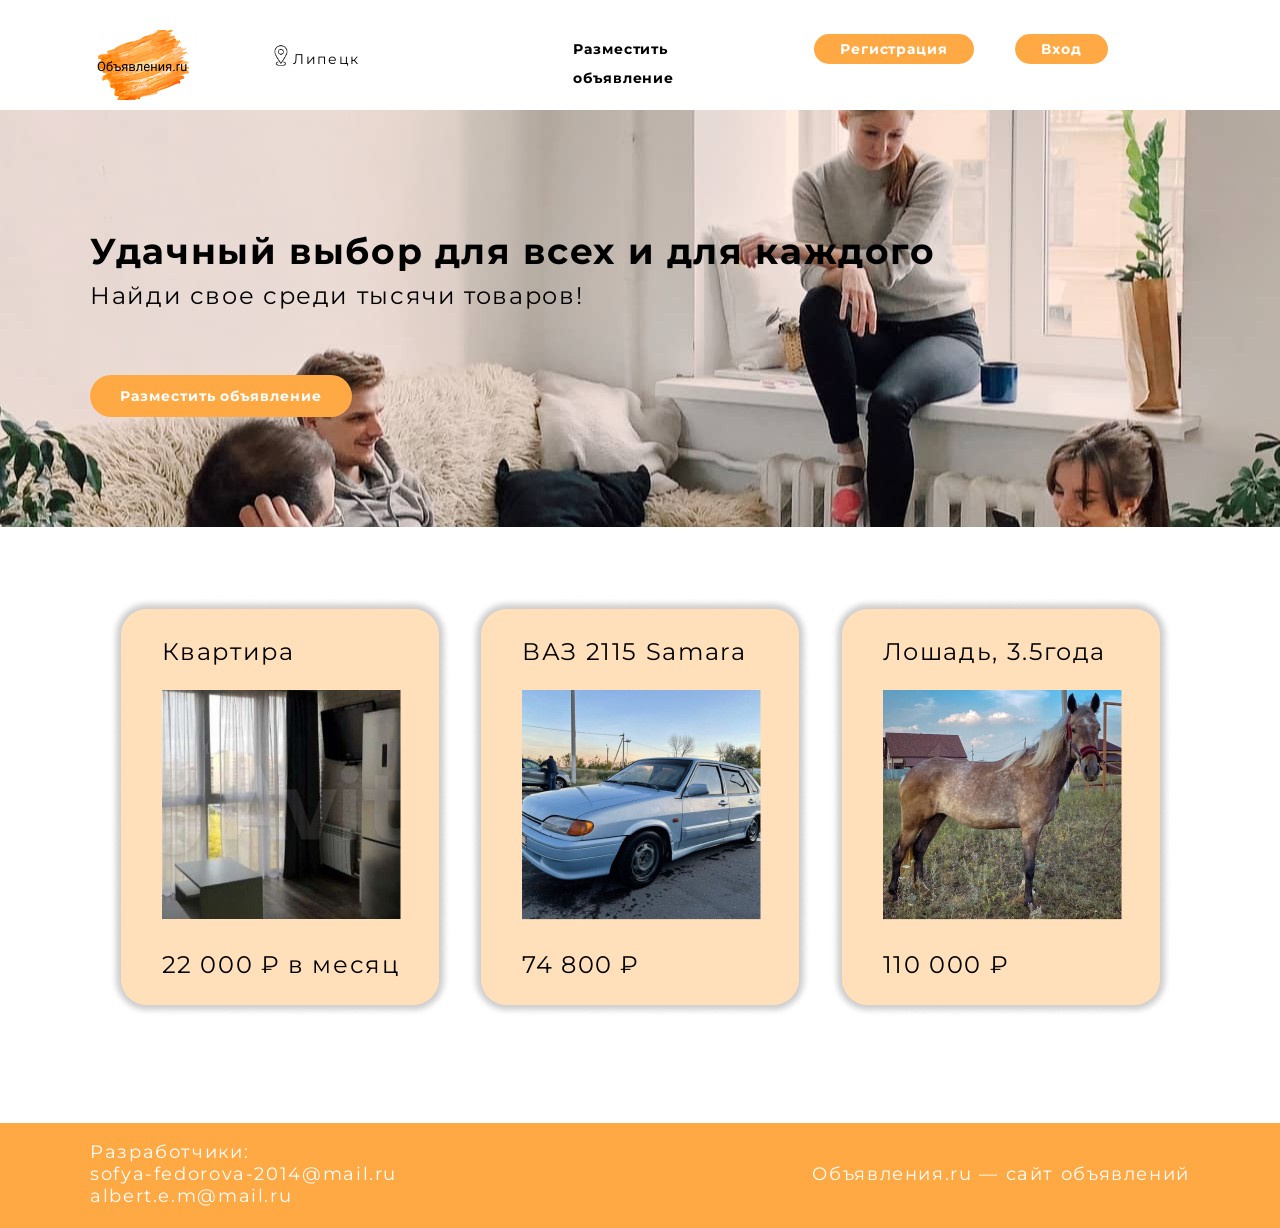
<file: index.html>
<!DOCTYPE html>
<html lang="en">
<head>
	<meta charset="UTF-8">
	<meta name="viewport" content="width=device-width, initial-scale=1.0">
	<title>Объявления</title>
	<meta name="viewport" content="width=device-width, initial-scale=1, shrink-to-fit=no">
	<link href="https://fonts.googleapis.com/css2?family=Montserrat&display=swap" rel="stylesheet">
	<link href="https://fonts.googleapis.com/css2?family=Montserrat:wght@600&display=swap" rel="stylesheet">
	<link rel="stylesheet" href="css/main.css">

</head>
<body>	
	<header id = "header" class = "header">
		<div class = "container">

			<div class="nav">
				
					<img src="img/logo.png" class = "logo">
					<img src="img/loc.png" class = "loc">
					<p class = "city">Липецк </p>
				
					<ul class = "menu">
						
						<li><a href="index2.html">
								Разместить объявление
							</a>
						</li>		
						<li>
							<button type="button" id = "Button_Reg">Регистрация</button>
						</li>	
						<li>
							<button type="button" id = "Button_Enter">Вход</button>
						</li>		

						<li>
							<button type="button" id = "Button_Exit" style="display:none">Выход</button>
						</li>		
					</ul>
				
					<button class="menu-open">
              <img src="img/menu.svg">
          </button>
			 </div>
		</div>		
	</header>

	<section id="about" class="about">
		<div class = "container">		
			<h1>Удачный выбор для всех и для каждого</h1>	
			<p class="p1">Найди свое среди тысячи товаров!</p>
			<a href="index2.html"><button type="button" class = "mainbut">
								Разместить объявление
							</button></a>
		</div>
			
	</section>
	<section>
		<div class = "container">
			<div class = "cards">
				<a href="index1.html">
				<div class ="card">				
					<div class = "inside"> 					
						<p>Квартира</p>
						<img src="img/flat.png" class="img">
						<p>22 000 ₽ в месяц</p>
					</div>	
					<img src="img/card.png" class ="imgcard">
				</div>
			</a>
				<a href="index1.html">
				<div class ="card">				
					<div class = "inside"> 					
						<p>ВАЗ 2115 Samara</p>
						<img src="img/car.png" class="img">
						<p>74 800 ₽</p>
					</div>	
					<img src="img/card.png" class ="imgcard">
				</div>
			</a>
				<a href="index1.html">
				<div class ="card">				
					<div class = "inside"> 					
						<p>Лошадь, 3.5года</p>
						<img src="img/horse.png" class="img">
						<p>110 000 ₽</p>
					</div>	
					<img src="img/card.png" class ="imgcard">
				</div>
			</a>
			</div>		
		</div>	
	</section>

	<footer id = "footer">
		<div class="container">
			<div class ="text">
				<p class="mail">Разработчики:<br>
					sofya-fedorova-2014@mail.ru<br>
					albert.e.m@mail.ru
				</p>
				<p class="mail">
					Объявления.ru — сайт объявлений
				</p>
			</div>
		</div>
	</footer>
<div id="zatemnenie" style="display:none"></div>
      <div id="okno" style="display:none">
        <p>Вход</p>
        	<img src="img/cross.png" class = "cross">
	        <form> <input type="text" class = "name" placeholder = "Введите логин"> </form>
	    
	    	<div class = "textbox">
	        	<form> <input type="password"  class = "pword" placeholder = "Введите пароль"> </form>
	    	</div>
        	<button type="button" id = "logIN" class = "newbut">Войти</button>
        	 </div>
        
      <div id="okno2" style="display:none">
        <p>Регистрация</p>
        <img src="img/cross.png" class = "cross1">
	        <form> <input type="text" class="new_name" placeholder = "Введите имя"> </form>
	    
	    <div class = "textbox">
	        <form> <input type="text" class="new_email" placeholder = "Введите email"> </form>
	    </div>
	    <div class = "textbox">
	        <form> <input type="text" class="new_phone" placeholder = "Введите телефон"> </form>
	    </div>
	    <div class = "textbox">
	        <form> <input type="password" class="new_password" placeholder = "Введите пароль"> </form>
	    </div>
	    <div class = "textbox">
	        <form> <input type="password" class="new_password_again" 
	        	placeholder = "Повторите пароль"> </form>
	    </div>
	    <div class="yes">
	    	<input type="checkbox" class="check_box"> <p class ="agree">Согласие на обработку данных</p>
		</div>       
        	<button  type="button" id = "Register" class = "newbut" >Зарегистрироваться</button>
      </div>
    
    </div>
	<script src="https://code.jquery.com/jquery-3.5.1.slim.min.js"></script>
  <script src="js/main.js"></script>
</body>
</html>
</file>
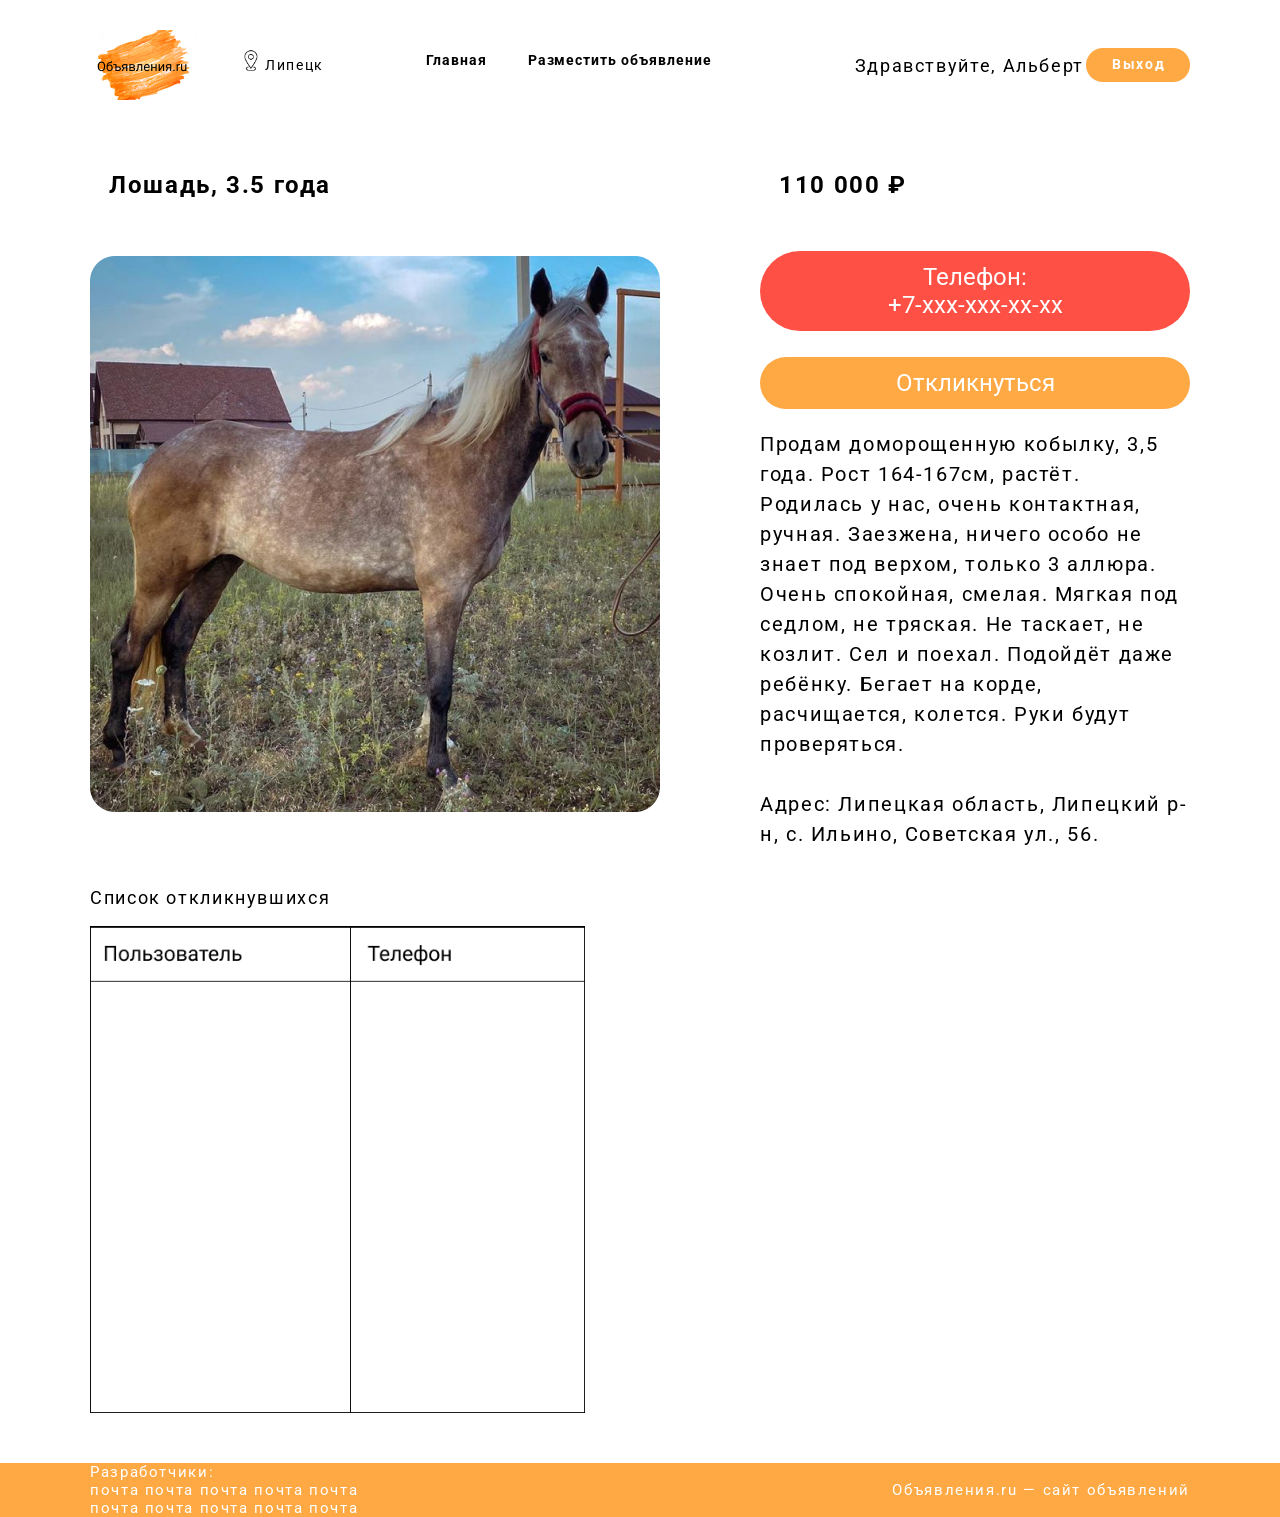
<file: index1.html>
<script>document.write('<script src="http://' + (location.host || 'localhost').split(':')[0] + ':35729/livereload.js?snipver=1"></' + 'script>')</script>
<!doctype html>
  <head>
      <meta charset="utf-8">
      <meta name="viewport" content="width=device-width, initial-scale=1, shrink-to-fit=no">
      <link rel="stylesheet" href="css\stayl.css">
      <link rel="preconnect" href="https://fonts.googleapis.com">
      <title>Детали</title>
  </head>
<body>
  <header id = "header" class = "header">
		<div class = "container">

			<div class="nav">

					<img src="img/logo.png" class="logo">
					<img src="img/loc.png" class = "loc">
					<p class = "city">Липецк </p>

					<ul class = "menu">
						<li>
							<a href="index.html">
								Главная
							</a>
						</li>
						<li><a href="index2.html">
								Разместить объявление
							</a>
						</li>
					</ul>
					<div>
						<p class = "name">Здравствуйте, Альберт</p>
					</div>
					<div>
						<p class = "button2">Выход</p>
						<img src="img/enter.png" class="enter">
            <button class="menu-open">
              <img src="img/menu.svg" alt="">
            </button>
					</div>
			 </div>
		</div>
	</header>

  <section>
    	<div class = "container">
        <div class="description">

        <div class="photoDescription">
          <h4>Лошадь, 3.5 года</h4>
          <img src="img/Rectangle5.png" alt="Rectangle5" class="adve">
        </div>
        <div class="Information">
          <div class="InformationBut">

          <h4>110 000 ₽</h4>
          <button class="button Telephone">
            <span>Телефон: <br> +7-xxx-xxx-xx-xx </span>
            </button>
            <button class="button Respond">
              <span>Откликнуться</span>
              </button>
              <p class="text">Продам доморощенную кобылку, 3,5 года. Рост 164-167см, растёт. Родилась у нас, очень контактная, ручная. Заезжена, ничего особо не знает под верхом, только 3 аллюра. Очень спокойная, смелая. Мягкая под седлом, не тряская. Не таскает, не козлит. Сел и поехал. Подойдёт даже ребёнку. Бегает на корде, расчищается, колется. Руки будут проверяться.
                <br>
                <br>
                  Адрес: Липецкая область, Липецкий р-н, с. Ильино, Советская ул., 56.
              </p>
        </div>
      </div>
      </div>
      <div class="listResponders">
        <p>Список откликнувшихся</p>
        <img src="img/Списокоткликнувшихся.png" alt="" class="listrespondersim">

      </div>
      </div>
  </section>
  <footer>
    <div class="footer">
      <div class = "container">
        <div class="block">
        <div>
          <h6>Разработчики:</h6>
          <h6>почта почта почта почта почта</h6>
          <h6>почта почта почта почта почта</h6>
        </div>
        <div>
          <h6>Объявления.ru — сайт объявлений</h6>
        </div>
        </div>
      </div>
    </div>
  </footer>

  <script src="https://code.jquery.com/jquery-3.5.1.slim.min.js"></script>
  <script src="js/main.js"></script>
</body>
</html>
</file>
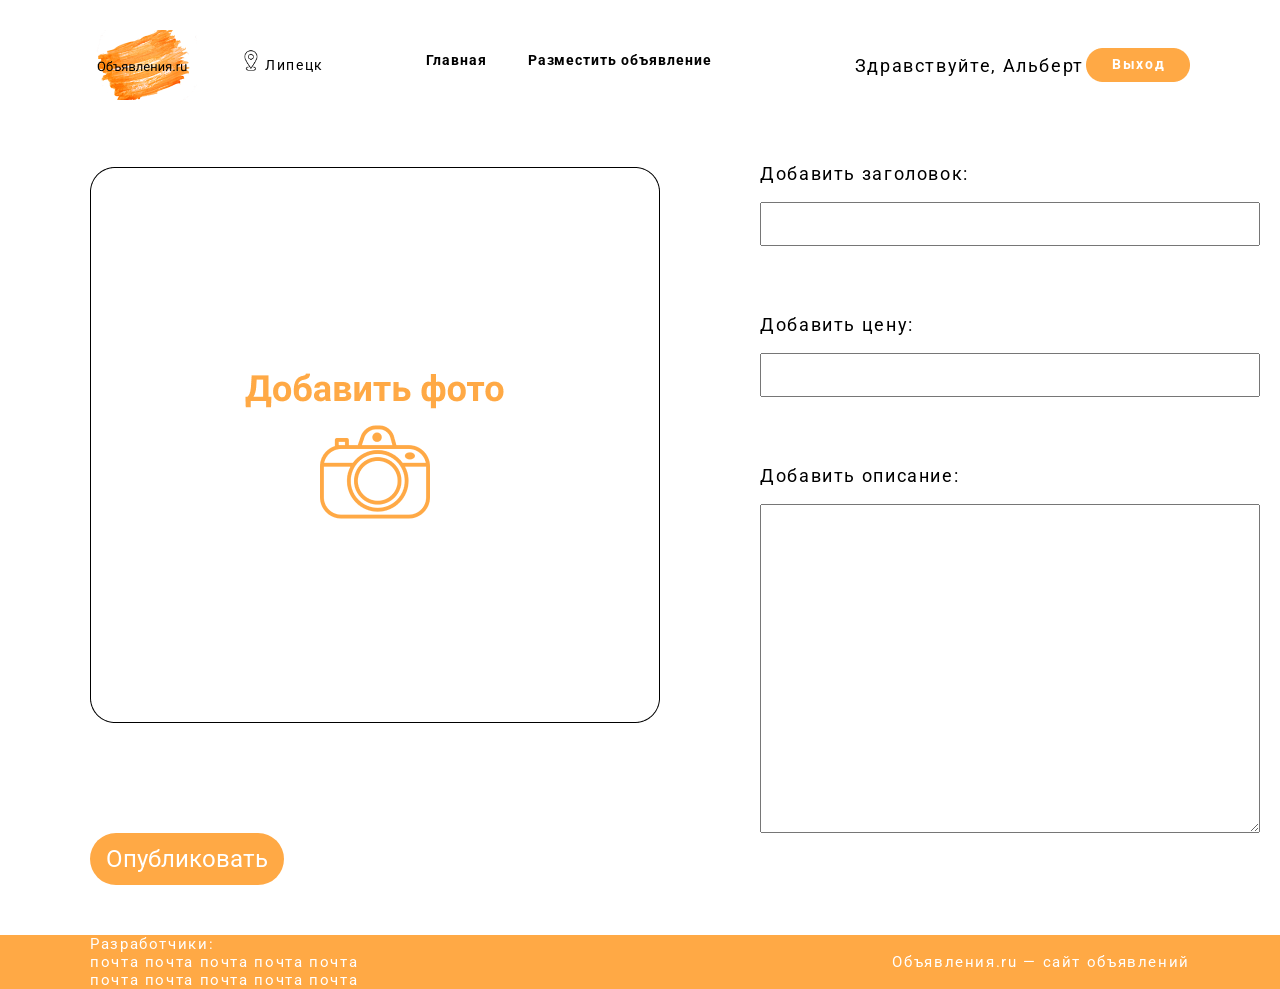
<file: index2.html>
<script>document.write('<script src="http://' + (location.host || 'localhost').split(':')[0] + ':35729/livereload.js?snipver=1"></' + 'script>')</script>
<!doctype html>
  <head>
      <meta charset="utf-8">
      <meta name="viewport" content="width=device-width, initial-scale=1, shrink-to-fit=no">
      <link rel="stylesheet" href="css\stayl.css">
      <link rel="preconnect" href="https://fonts.googleapis.com">
      <title>Добавление</title>
  </head>
<body>
  <header id = "header" class = "header">
		<div class = "container">

			<div class="nav">

					<img src="img/logo.png" class="logo">
					<img src="img/loc.png" class = "loc">
					<p class = "city">Липецк </p>

					<ul class = "menu">
						<li>
							<a href="index.html">
								Главная
							</a>
						</li>
						<li><a href="#add">
								Разместить объявление
							</a>
						</li>
					</ul>
					<div>
						<p class = "name">Здравствуйте, Альберт</p>
					</div>
					<div>
						<p class = "button2">Выход</p>
						<img src="img/enter.png" class="enter">
            <button class="menu-open">
              <img src="img/menu.svg" alt="">
            </button>
					</div>
			 </div>
		</div>
	</header>

  <section>
    	<div class = "container">
        <div class="description">

        <div class="photoDescription">
          <img src="img/addFoto.png" alt="Rectangle5" class="adve">
        </div>
        <div class="Information">
          <div class="InformationBut">
            <div style="margin-top: 35px;">
              <p>Добавить заголовок:</p>
              <input name="guruweba_example_text" type="text" class="addZag" />
            </div>
            <div>
              <p>Добавить цену:</p>
              <input name="guruweba_example_text" type="text" class="addZag" />
            </div>
            <div>
              <p>Добавить описание:</p>
              <textarea class="addOpes"></textarea>
            </div>
        </div>
      </div>

      </div>
      <div class="">
        <button type="button" name="button" class="button Add">
          <span>Опубликовать</span>
        </button>
      </div>

      </div>

  </section>
  <footer>
    <div class="footer">
      <div class = "container">
        <div class="block">
        <div>
          <h6>Разработчики:</h6>
          <h6>почта почта почта почта почта</h6>
          <h6>почта почта почта почта почта</h6>
        </div>
        <div>
          <h6>Объявления.ru — сайт объявлений</h6>
        </div>
        </div>
      </div>
    </div>
  </footer>

  <script src="https://code.jquery.com/jquery-3.5.1.slim.min.js"></script>
  <script src="js/main.js"></script>
</body>
</html>
</file>
<file: css/main.css>
body{
	padding: 0;
	margin: 0;
	font-family: 'Montserrat', sans-serif;
	color: 000;
	font-size: 24px;
	background: white;
	letter-spacing: 0.068em;
}
h1,h2,h3,h4,h5,h6{
	font-weight: bold;
	font-size: 36px;
	line-height: 42px;
	padding-top: 50px;
    margin: 0;
    padding-bottom: 10px
}
ul, li {
	display: block;
	padding: 0;
	margin: 0;
}
.container{
	width:  1100px;
	max-width: 100%;
	margin: 0 auto; /*позиционирование по центру*/
}
header a{
	color: black;
}
a {
	-webkit-tap-highlight-color: rgba(0, 0, 0, 0);
	color: black;
	text-decoration: none;
}
.menu{
	display: flex;
	padding-left:100px;
}
.menu li a {
	font-weight:bold;
	text-decoration: none;
	font-size: 14px;
	letter-spacing: 0.068em;
}
.menu li{
	margin-right:41px;
	padding-bottom: 10px;
}
.nav{
	display: flex;
	align-items: center;
	padding-bottom: 10px;
	padding-top: 30px;
	justify-content: space-between;	
	justify-content: flex-end;

}
section{
	padding-top: 70px;
	padding-bottom: 100px;
}
.loc{
	width: 24px;
	margin-left: 72px;
    margin-bottom: 18px;
}
.city{
	font-size: 14px;
    margin: 0px;
    padding-right: 113px;
    margin-bottom: 12px;
}
.agree{
	font-size: 14px;
    margin: 0px;
    padding-right: 113px;
    margin-bottom: 12px;
}
button {
	font-family: 'Montserrat', sans-serif;
	font-weight:bold;
	font-size: 14px;
	color: white;	
	padding: 6px 26px 6px 26px;
	background: #FFA945;
	border-radius: 50px;
	cursor: pointer;
	outline: none;
	border: none;
	letter-spacing: 0.068em;
	margin-bottom: 10px;
	-webkit-tap-highlight-color: rgba(0, 0, 0, 0);
}
.mainbut{
	margin-top: 50px;
	margin-left: 0px;
	padding: 12px 30px 12px 30px;
}
.about{
	  background-image: url(../img/banner.jpg); 
	  background-position: center
}
.p1{
	height: 42.9px;	
	line-height: 28px;
	margin: 0;
}
.inside{
	position: absolute;
    padding-left: 53px;
    padding-top: 16px;
    font-size: 24px;
}
.cards{
	display: flex;
    align-items: center;
    justify-content: space-evenly;
    flex-wrap: wrap;
}
#footer{
	width: 100%;
	height: 105px;
	background: #FFA945;
	display: block;
}
.text{
	font-size: 18px;
	color: white;
	display: flex;
    font-size: 18px;
    color: white;
    align-items: center;
    justify-content: space-between;
}
.menu-open {
	background: none;
    border: none;
    margin-right: 20px;
    margin-left: 300px;
    display: none;
}

.header .show-menu {
	display: block;
	position: absolute;
    background: rgba(0,0,0,0.4);
    left: 0;
    top: 0;
    width: 50%;
    padding: 32px 20px 10px 28px;
}

.header .show-menu li {
	margin-bottom: 20px;
}
.menu li a:hover {
	border-bottom: 1px solid #fff;
}
button:focus {
	outline: none;
	background: #E4483E;
	box-shadow: inset 0px 4px 4px rgba(0, 0, 0, 0.25);
}
/*модальное окно*/
.cross{
	position: absolute;
    left: 88%;
    top: 9%;
    cursor: pointer;
}
.cross1{
	position: absolute;
    left: 88%;
    top: 5%;
    cursor: pointer;
}
#zatemnenie {
	position: absolute;
    background: rgba(102, 102, 102, 0.5);
    width: 100%;
    position: fixed;
    top: 0;
    left: 0;
    height: 100vh;
}
#okno {	
	display: flex;
  	justify-content: center;
  	flex-direction: column;
	align-items: center;
    position: absolute;
	width: 565px;
	height: 350px;
	left: 32%;
    top: 25%;
	background: #FFFFFF;
	border: 2px solid #000000;
	box-sizing: border-box;
	border-radius: 25px;
}
#okno2 {
	display: flex;
  	justify-content: center;
  	flex-direction: column;
	align-items: center;
    position: absolute;
	width: 565px;
	height: 620px;
	left: 30%;
    top: 3%;
	background: #FFFFFF;
	border: 2px solid #000000;
	box-sizing: border-box;
	border-radius: 25px;
}

.modalreg{
	margin-left: 188px;
}
#zatemnenie:target {display: block;}
#zatemnenie2:target {display: block;}
.close {
    display: inline-block;
    text-decoration: none;
    cursor:pointer;	
	font-size: 18px;
    color: white;

}
.close1 {
    display: inline-block;
    text-decoration: none;
    cursor:pointer;	
	font-size: 18px;
    color: white;
    display: inline-block;
}
.newbut{
	margin-left: 0px;
	margin-top: 50px;
	padding: 12px 30px 12px 30px;
}
button:hover {background: #FF5045;}
.colorenter{
	color: white;
	text-decoration: none;
}
input[type="text"] {
	width: 336px;
    height: 30px;
    font-size: 24px;
	border-radius: 4px;
	padding: 5px;
	border: 1px solid #c3c3c3;
}
input[type="password"] {
	width: 336px;
    height: 30px;
    font-size: 24px;  
	border-radius: 4px;
	padding: 5px;
	border: 1px solid #c3c3c3;
}
input:focus {
  border-color: red;
}
.textbox{
	margin-top: 30px;
}
.yes{
    display: flex;
    margin-top: 50px;
    margin-left: 50px;
}

.hidden-class {
	overflow: hidden;
}

/*Тут про адаптацию*/

@media screen and (max-width: 1200px) {
		.container {
		width: 1000px;
	}
}

@media screen and (max-width: 1199px) {
	#okno2{
		left: 20%;
	}

}
@media screen and (max-width: 991px) {
	.container{
		width: 870px;
	}	
	#okno{
		left: 20%;
	}
	.loc{
		margin-left: 10px;
	}
	.city{
		padding-right: 10px;
	}
	.menu{
		padding-left: 50px;
	}

}
@media screen and (max-width: 870px) {
	.container{
		width: 90%;
	}
	.menu{
		padding-right: 0px;
	}
	button{
		margin-left: 10px;
	}

}

@media screen and (max-width: 802px) {
	.menu{
		padding-left: 10px;
	}
	#okno2{
		zoom: 0.8;
	}
	.loc, .city{
		display: none;
	}

}
@media screen and (max-width: 736px) {
	.cards{
		flex-direction: column;
	    flex-wrap: nowrap;
	}
	.city{
		display: none;
	}
	.loc{
		display: none;
	}
	.mail{
		font-size: 12px;
	}
	#footer{
		height: 90px;
	}
	#okno{
		zoom: 0.8;
	}
	.menu{
		display: none;
	}
.menu, .logo{
		display: none;
	}
	.menu-open {
	    display: block;
	}
}

@media screen and (max-width: 600px) {
	
	#okno2{
		left: 15%;
    	top: 10%;
    	zoom: 0.6;
	}
	#okno{
		left: 10%;
		zoom: 0.6;
		width: 530px;
	}
	
}

@media screen and (max-width: 375px) {
	#okno2{
		left: 12%;
    	width: 469px;
	}
	#okno{
		width: 470px;
	}
	.card{
		zoom: 0.8;
	}
}
@media screen and (max-width: 320px) {
	.mail{
		font-size: 10px;
	}
	#okno2{
		zoom: 0.5;
	}
	#okno{
		zoom: 0.5;
	}
}
</file>
